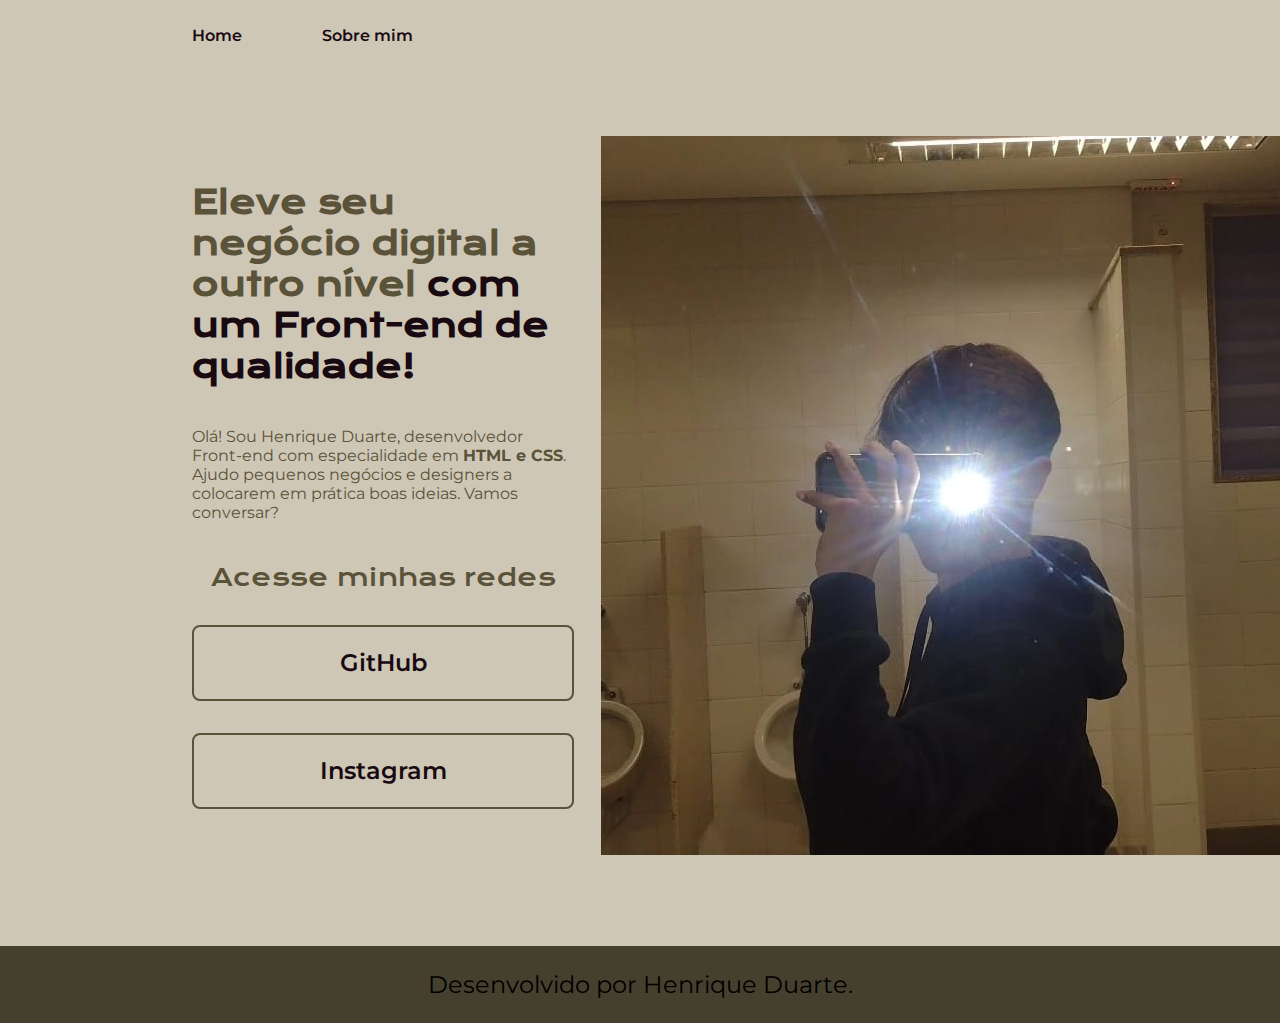
<file: index.html>
<!DOCTYPE html>
<html lang="pt-br">
<head>
    <meta charset="UTF-8">
    <meta http-equiv="X-UA-Compatible" content="IE=edge">
    <meta name="viewport" content="width=device-width, initial-scale=1.0">
    <title>Portfólio</title>
    <link rel="stylesheet" href="style.css">
</head>
    <header class="cabecalho">
        <nav class="cabecalho__menu">
            <a class="cabecalho__menu__links" href="index.html">Home</a>
            <a class="cabecalho__menu__links" href="about.html">Sobre mim</a>
        </nav>
    </header>
    <main class="apresentacao">
        <section class="apresentacao__conteudo">
            <h1 class="apresentacao__conteudo__titulo">Eleve seu negócio digital a outro nível <strong class="titulo-destaque">com um Front-end de qualidade!</strong></h1>
            <p class="apresentacao__conteudo__texto">Olá! Sou Henrique Duarte, desenvolvedor Front-end com especialidade em <strong>HTML e CSS</strong>. Ajudo pequenos negócios e designers a colocarem em prática boas ideias. Vamos conversar?</p>
            <div class="apresentacao__links">
                <h2 class="apresentacao__links__subtitulo">Acesse minhas redes</h2>
                <a class="apresentacao__links__navegacao" href="https://www.github.com/duartxzx/">
                    GitHub
                </a>
                <a class="apresentacao__links__navegacao" href="https://www.instagram.com/duartxzx/">
                    Instagram
                </a>
                
            </div>
        </section>
        <img class="apresentacao__imagem" src="henriqueDuarte.jpg" alt="Foto do Henrique Duarte">
    </main>
    <footer class="rodape">
        <p>Desenvolvido por Henrique Duarte.</p>
    </footer>
<body>


</body>
</html>
</file>
<file: style.css>
@import url('https://fonts.googleapis.com/css2?family=Krona+One&family=Montserrat:wght@400;600&display=swap');

:root {
    --cor-primaria: #cec7b6;
    --cor-secundaria: #5a5239;
    --cor-terciaria: #190a12;

    --fonte-primaria: 'Krona one', sans-serif;
    --font-secundaria: 'Montserrat', sans-serif;
}

* {
    margin: 0;
    padding: 0;
}

body {
    box-sizing: border-box;
    background-color: var(--cor-primaria);
    color: var(--cor-secundaria);
}
.cabecalho{
    padding: 2% 0% 0% 15%;
}
.cabecalho__menu{
    display: flex;
    gap: 80px;
}
.cabecalho__menu__links{
    font-family: var(--font-secundaria);
    font-size: 1,5rem;
    font-weight: 600;
    color: var(--cor-terciaria);
    text-decoration: none;
}    



.apresentacao {
    padding: 5% 15%;
    display: flex;
    align-items: center;
    justify-content: space-between;

}

.apresentacao__conteudo {
    width: 50%;  
    display: flex; 
    flex-direction: column;
    gap: 40px;
}
.apresentacao__conteudo__titulo{
    font-size: 2,25rem;
    font-family: var(--fonte-primaria);    
}
.titulo-destaque {
    color: var(--cor-terciaria);
}
.apresentacao__conteudo__texto {
    font-size: 1,5rem;
    font-family: var(--font-secundaria);
}
.apresentacao__links {
    display: flex;
    flex-direction: column;
    justify-content: space-between;
    align-items: center;
    gap: 32px;

}
.apresentacao__links__subtitulo{
    font-family: var(--fonte-primaria);
    font-weight: 400;
    font-size: 1,5rem;
}
.apresentacao__links__navegacao {
    display: flex;
    justify-content: center;
    gap: 16px;
    border: 2px solid var(--cor-secundaria);
    width: 378px;
    text-align: center;
    border-radius: 8px;
    font-size: 1.5rem;
    font-weight: 600;
    padding: 21.5px 0px;
    text-decoration: none;
    color: var(--cor-terciaria);
    font-family: var(--font-secundaria);

}
.apresentacao__links__navegacao:hover {
    background-color: var(--cor-secundaria);
}
.apresentacao__imagem{
    border-radius: 20px;
    padding: 3%;
}
.rodape{
    color: black;
    background-color: #453f2d;
    padding: 24px;
    text-align: center;
    font-family: var(--font-secundaria);
    font-size: 1.5rem;
    font-weight: 400;
}

@media(max-width: 1200px){
    .cabecalho{
        padding: 10%;
    }
    .cabecalho__menu{
        justify-content: center;
    }

    .apresentacao{
        flex-direction: column-reverse;
        padding: 5%;
    }
    .apresentacao__conteudo{
        width: auto;
    }
}
</file>
